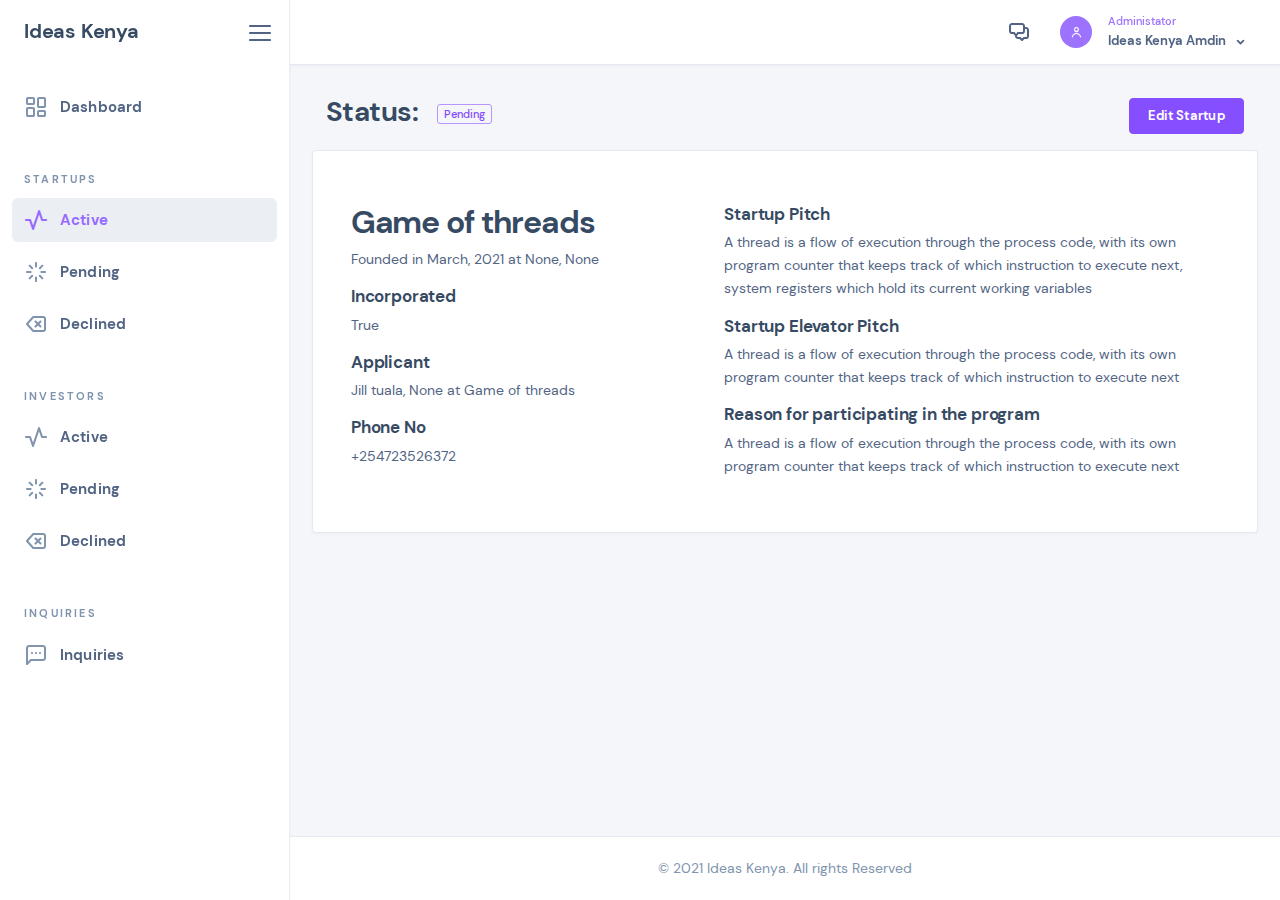
<file: startup_details.html>
<!DOCTYPE html>
<html lang="zxx" class="js">
  <head>
    <meta charset="utf-8" />
    <meta name="author" content="Softnio" />
    <meta
      name="viewport"
      content="width=device-width, initial-scale=1, shrink-to-fit=no"
    />
    <meta name="description" content="Ideas kenya Admin" />
    <link rel="shortcut icon" href="images/favicon.png" />
    <title>Admin | Ideas Kenya</title>
    <link rel="stylesheet" href="assets/css/admin.css" />
    <link rel="stylesheet" href="assets/css/theme.css" />
  </head>
  <body class="nk-body bg-lighter npc-general has-sidebar ui-bordered">
    <div class="nk-app-root">
      <div class="nk-main">
        <div
          class="nk-sidebar nk-sidebar-fixed is-light"
          data-content="sidebarMenu"
        >
          <div class="nk-sidebar-element nk-sidebar-head">
            <div class="nk-sidebar-brand">
              <a href="index.html" class="logo-link nk-sidebar-logo">
                <h5>Ideas Kenya</h5>
              </a>
            </div>
            <div class="nk-menu-trigger mr-n2">
              <a
                href="#"
                class="nk-nav-toggle nk-quick-nav-icon d-xl-none"
                data-target="sidebarMenu"
                ><em class="icon ni ni-arrow-left"></em></a
              ><a
                href="#"
                class="nk-nav-compact nk-quick-nav-icon d-none d-xl-inline-flex"
                data-target="sidebarMenu"
                ><em class="icon ni ni-menu"></em
              ></a>
            </div>
          </div>
          <div class="nk-sidebar-element">
            <div class="nk-sidebar-content">
              <div class="nk-sidebar-menu" data-simplebar>
                <ul class="nk-menu">
                  <li class="nk-menu-item">
                    <a href="index.html" class="nk-menu-link"
                      ><span class="nk-menu-icon"
                        ><em class="icon ni ni-dashboard"></em></span
                      ><span class="nk-menu-text">Dashboard</span></a
                    >
                  </li>
                  <li class="nk-menu-heading">
                    <h6 class="overline-title text-primary-alt">Startups</h6>
                  </li>
                  <li class="nk-menu-item active">
                    <a href="startup_active.html" class="nk-menu-link"
                      ><span class="nk-menu-icon"
                        ><em class="icon ni ni-activity"></em></span
                      ><span class="nk-menu-text">Active</span></a
                    >
                  </li>
                  <li class="nk-menu-item">
                    <a href="startup_pending.html" class="nk-menu-link"
                      ><span class="nk-menu-icon"
                        ><em class="icon ni ni-loader"></em></span
                      ><span class="nk-menu-text">Pending</span></a
                    >
                  </li>
                  <li class="nk-menu-item">
                    <a href="startup_declined.html" class="nk-menu-link"
                      ><span class="nk-menu-icon"
                        ><em class="icon ni ni-delete"></em></span
                      ><span class="nk-menu-text">Declined</span></a
                    >
                  </li>
                  <li class="nk-menu-heading">
                    <h6 class="overline-title text-primary-alt">Investors</h6>
                  </li>
                  <li class="nk-menu-item">
                    <a href="investor_active.html" class="nk-menu-link"
                      ><span class="nk-menu-icon"
                        ><em class="icon ni ni-activity"></em></span
                      ><span class="nk-menu-text">Active</span></a
                    >
                  </li>
                  <li class="nk-menu-item">
                    <a href="investor_pending.html" class="nk-menu-link"
                      ><span class="nk-menu-icon"
                        ><em class="icon ni ni-loader"></em></span
                      ><span class="nk-menu-text">Pending</span></a
                    >
                  </li>
                  <li class="nk-menu-item">
                    <a href="investor_declined.html" class="nk-menu-link"
                      ><span class="nk-menu-icon"
                        ><em class="icon ni ni-delete"></em></span
                      ><span class="nk-menu-text">Declined</span></a
                    >
                  </li>
                  <li class="nk-menu-heading">
                    <h6 class="overline-title text-primary-alt">Inquiries</h6>
                  </li>
                  <li class="nk-menu-item">
                    <a href="inquiries.html" class="nk-menu-link"
                      ><span class="nk-menu-icon"
                        ><em class="icon ni ni-chat"></em></span
                      ><span class="nk-menu-text">Inquiries</span></a
                    >
                  </li>
                </ul>
              </div>
            </div>
          </div>
        </div>
        <div class="nk-wrap">
          <div class="nk-header nk-header-fixed is-light">
            <div class="container-fluid">
              <div class="nk-header-wrap">
                <div class="nk-menu-trigger d-xl-none ml-n1">
                  <a
                    href="#"
                    class="nk-nav-toggle nk-quick-nav-icon"
                    data-target="sidebarMenu"
                    ><em class="icon ni ni-menu"></em
                  ></a>
                </div>
                <div class="nk-header-brand d-xl-none">
                  <a href="index.html" class="logo-link"
                    ><img
                      class="logo-light logo-img"
                      src="images/logo.png"
                      srcset="images/logo2x.png 2x"
                      alt="logo" /><img
                      class="logo-dark logo-img"
                      src="images/logo-dark.png"
                      srcset="images/logo-dark2x.png 2x"
                      alt="logo-dark"
                  /></a>
                </div>
                <div class="nk-header-tools">
                  <ul class="nk-quick-nav">
                    <li class="dropdown chats-dropdown hide-mb-xs">
                      <a
                        href="#"
                        class="dropdown-toggle nk-quick-nav-icon"
                        data-toggle="dropdown"
                        ><div class="icon-status icon-status-na">
                          <em class="icon ni ni-comments"></em></div
                      ></a>
                    </li>
                    <li class="dropdown user-dropdown">
                      <a
                        href="#"
                        class="dropdown-toggle mr-n1"
                        data-toggle="dropdown"
                        ><div class="user-toggle">
                          <div class="user-avatar sm">
                            <em class="icon ni ni-user-alt"></em>
                          </div>
                          <div class="user-info d-none d-xl-block">
                            <div class="user-status user-status-active">
                              Administator
                            </div>
                            <div class="user-name dropdown-indicator">
                              Ideas Kenya Amdin
                            </div>
                          </div>
                        </div></a
                      >
                      <div
                        class="
                          dropdown-menu dropdown-menu-md dropdown-menu-right
                        "
                      >
                        <div
                          class="
                            dropdown-inner
                            user-card-wrap
                            bg-lighter
                            d-none d-md-block
                          "
                        >
                          <div class="user-card">
                            <div class="user-avatar"><span>IK</span></div>
                            <div class="user-info">
                              <span class="lead-text">Ideas Kenya Admin</span
                              ><span class="sub-text"
                                >admin@ideaskenya.com</span
                              >
                            </div>
                          </div>
                        </div>
                        <div class="dropdown-inner">
                          <ul class="link-list">
                            <li>
                              <a href="#"
                                ><em class="icon ni ni-signout"></em
                                ><span>Sign out</span></a
                              >
                            </li>
                          </ul>
                        </div>
                      </div>
                    </li>
                  </ul>
                </div>
              </div>
            </div>
          </div>
          <div class="nk-content">
            <div class="container-fluid">
              <div class="nk-content-inner">
                <div class="nk-content-body">
                  <div class="nk-block-head nk-block-head-sm">
                    <div class="nk-block-between">
                      <div
                        class="
                          nk-block-head-content
                          d-flex
                          justify-content-between
                          align-center
                        "
                        style="width: 100%"
                      >
                        <h4 class="nk-block-title page-title">
                          Status:
                          <span class="badge badge-outline-primary mx-2"
                            >Pending</span
                          >
                        </h4>

                        <a href="edit_startup.html" class="btn btn-primary">
                          Edit Startup
                        </a>
                      </div>
                    </div>
                  </div>
                  <div class="nk-block">
                    <div class="row g-gs">
                      <div class="card card-bordered">
                        <div class="card-inner">
                          <div class="row g-gs flex-lg-row pt-3">
                            <div class="col-lg-5">
                              <div class="product-details entry mr-xxl-3">
                                <h3>Game of threads</h3>
                                <p>Founded in March, 2021 at None, None</p>
                                <div class="mb-3">
                                  <h6 class="h6">Incorporated</h6>
                                  <p>True</p>
                                </div>
                                <div class="mb-3">
                                  <h6 class="h6">Applicant</h6>
                                  <p>Jill tuala, None at Game of threads</p>
                                </div>
                                <div class="mb-3">
                                  <h6 class="h6">Phone No</h6>
                                  <p>+254723526372</p>
                                </div>
                              </div>
                            </div>
                            <div class="col-lg-7">
                              <div class="mb-3">
                                <h6 class="h6">Startup Pitch</h6>
                                <p>
                                  A thread is a flow of execution through the
                                  process code, with its own program counter
                                  that keeps track of which instruction to
                                  execute next, system registers which hold its
                                  current working variables
                                </p>
                              </div>
                              <div class="mb-3">
                                <h6 class="h6">Startup Elevator Pitch</h6>
                                <p>
                                  A thread is a flow of execution through the
                                  process code, with its own program counter
                                  that keeps track of which instruction to
                                  execute next
                                </p>
                              </div>
                              <div class="mb-3">
                                <h6 class="h6">
                                  Reason for participating in the program
                                </h6>
                                <p>
                                  A thread is a flow of execution through the
                                  process code, with its own program counter
                                  that keeps track of which instruction to
                                  execute next
                                </p>
                              </div>
                            </div>
                          </div>
                        </div>
                      </div>
                    </div>
                  </div>
                </div>
              </div>
            </div>
          </div>
          <div class="nk-footer">
            <div class="container-fluid">
              <div class="nk-footer-wrap justify-content-center">
                <div class="nk-footer-copyright">
                  &copy; 2021 Ideas Kenya. All rights Reserved
                </div>
              </div>
            </div>
          </div>
        </div>
      </div>
    </div>

    <!-- <script src="assets/js/bundle.js"></script> -->
    <script src="assets/js/scripts.js"></script>
  </body>
</html>
</file>
<file: assets/css/theme.css>
/*!
 * Theme Name: Default
 * Package : DashLite
 * Author: Softnio
 * Author URI: http://themeforest.net/user/softnio
 * Version	 :	1.0.0
 * Updated	 :	07.23.2020
**/
</file>
